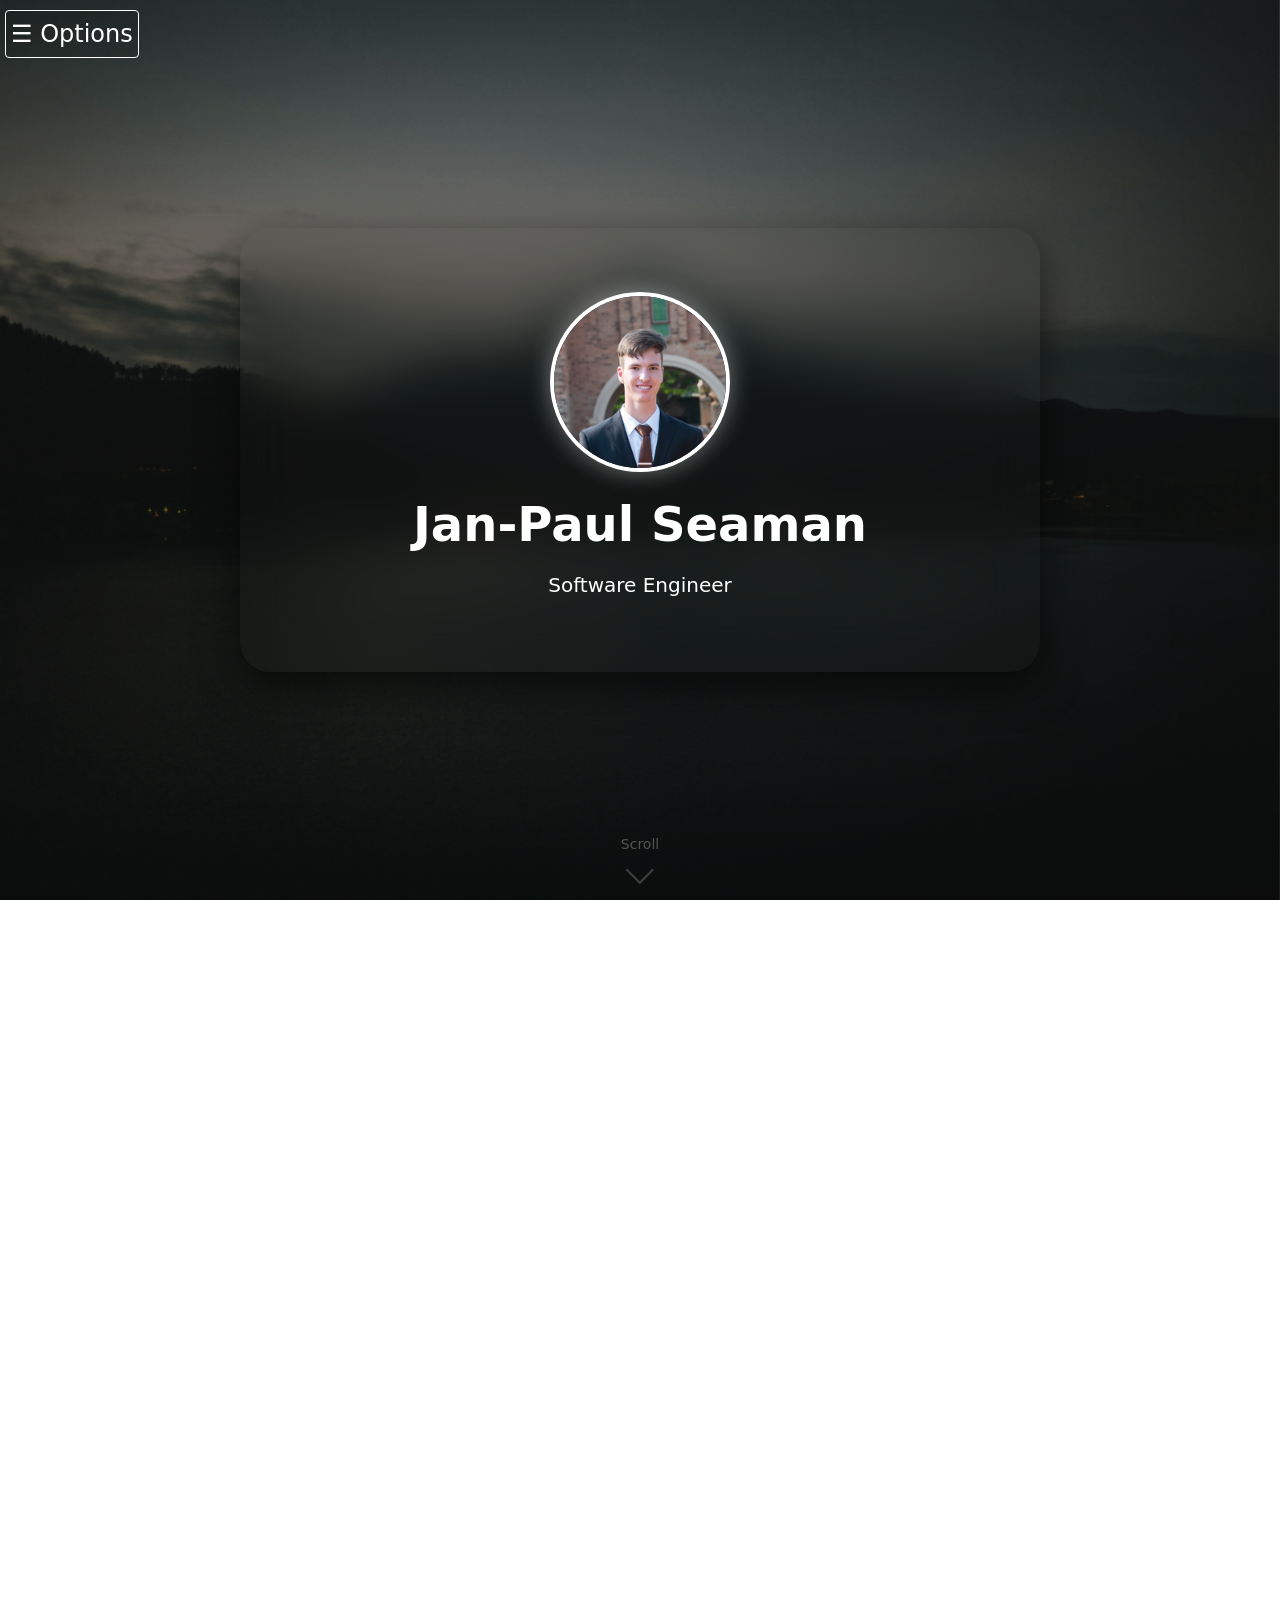
<file: index.html>
<!DOCTYPE html>
<html lang="en">
<head>
  <meta charset="UTF-8" />
  <meta name="viewport" content="width=device-width, initial-scale=1.0" />
  <title>Jan-Paul Seaman</title>
  <link rel="stylesheet" href="https://cdn.jsdelivr.net/npm/bootstrap@5.3.3/dist/css/bootstrap.min.css" /><!--Bootstrap library-->
  <link rel="stylesheet" href="https://unpkg.com/aos@2.3.1/dist/aos.css" /> <!--Animate On Scroll library-->
  <link rel="stylesheet" href="./css/nav.css" />
  <link rel="stylesheet" href="./css/style.css">
</head>
<body>


  <nav id = "nav">
    <!-- Menu icon -->
    <span class="menu-icon" onclick="openNav()">☰ <span class="menu-text">Options</span></span>

    <!-- Side menu -->
    <div id="Sidenav" class="sidenav">
        <a class="closebtn" onclick="closeNav()">&times;</a>
        <a href="#hero">Home</a>
        <a href="#profile">Profile</a>
        <a href="#skills">Skills</a>
        <a href="#videos">Project Showcase</a>
        <a href="#education">Education</a>
        <a href="#info">Goals & Hobbies</a>
        <a href="#contact">Contact</a>
        
        <a href="https://drive.google.com/file/d/1GzLgqAThxPq4MhNWJjOdGe77vtCKWbLV/view?usp=sharing" target= '_blank' class="download-btn" rel="noopener noreferrer">Download My CV</a>
    </div>
  </nav>

    <!-- Hero Section -->
    <section id="hero">
        <div class="glass-panel">
            <img src="./img/profile.png" alt="Jan-Paul Seaman" class="profile-photo"/>
            <h1><span class="scrambledSentence" data-scramble="Jan-Paul Seaman">Jan-Paul Seaman</span></h1>
            <p><span id="roles" class="scrambledSentence"></span></p>
        </div>
    </section>
    <!--Scroll indicator-->
    <div class="scroll-down" id="scrollHint">
      <span>Scroll</span>
      <div class="arrow"></div>
    </div>
    
<div class="content">

  <!-- Profile Section -->
    <section id="profile" class="container" data-aos="fade-up" style="margin-top: 7%;">
        <div class="card">
            <h2>Profile</h2>
            <p> I am a computing student at Belgium Campus ITversity with a strong foundation in software development,
                web technologies, and IoT systems. I have experience with a diverse range of programming languages and frameworks,
                enabling me to tackle varied technical challenges. I am passionate about creating refined, high-quality,
                and intuitive applications that provide excellent user experiences. I thrive under pressure, manage my time effectively
                and consistently aim to surpass expectations. Committed to continuous learning, I eagerly explore new tools, languages,
                and innovative approaches to problem solving through hands-on projects and collaborative teamwork
            </p>
        </div>
    </section>

  <!-- Skills Section -->
    <section id="skills" class="container" data-aos="fade-up">
  <div class="card" id="Skills">
    <h2>Skills</h2>
      <!-- Key Technical Skills -->
  <div class="skill-category"style="flex: 1 1 100%; padding: 1rem; box-sizing: border-box; word-wrap: break-word; white-space: normal; overflow-wrap: break-word; max-width: 100%;">
    <h5>Key Technical Skills</h5>
    <p>
      <strong>Full-Stack Development:</strong> Proficient in building web applications using Node.js, Express.js, React, JSP and Java Servlets with dynamic UI design via Bootstrap, EJS, HTML, and CSS. <br> <br>
      <strong>Database Design & Management:</strong> Experience with PostgreSQL, JavaDB (Derby), SQL Server, and MongoDB, including schema design, CRUD operations and integration with Java and Node.js backends. <br> <br>
      <strong>Object-Oriented Programming & MVC:</strong> Strong foundation in Java, C++, C#, and Python, applying OOP principles (inheritance, polymorphism, encapsulation) and MVC architecture in desktop and web applications.
    </p>
  </div>
    <div class="skills-grid">
      <div class="skill-category">
        <h5>Coding Languages</h5>
        <p class="scramble-list" data-items="Java, C++, Python, C#, JavaScript, HTML, CSS">Java, C++, Python, C#, JavaScript, HTML, CSS</p>     
      </div>
      <div class="skill-category">
        <h5>Web Development</h5>
        <p class="scramble-list" data-items="Node.js, Bootstrap, React, JSP, Java Servlets">"Node.js, Bootstrap, React, JSP, Java Servlets</p> 
      </div>
      <div class="skill-category">
        <h5>Database</h5>
        <p class="scramble-list" data-items="PostgreSQL, Microsoft SQL Server, MongoDB (NoSQL)">PostgreSQL, Microsoft SQL Server, MongoDB (NoSQL)</p>
      </div>
      <div class="skill-category">
        <h5>Tools & Technologies</h5>
        <p class="scramble-list" data-items="VS Code, IntelliJ IDEA, NetBeans, Visual Studio, Apache Tomcat, Git, Postman, REST APIs">VS Code, IntelliJ IDEA, NetBeans, Visual Studio, Apache Tomcat, Git, Postman, REST APIs</p>
      </div>
      <div class="skill-category">
        <h5>Soft Skills</h5>
        <p class="scramble-list" data-items="Communication, Teamwork, Leadership, Problem-solving">Communication, Teamwork, Leadership, Problem-solving</p>
      </div>
    </div>
  </div>
</section>



<!-- Video Showcase Section -->
<section id="videos" class="container" data-aos="fade-up">
  <div class="card">
    <h2>My Projects</h2>
    <div class="video-grid">
      <!-- Video 1 -->
      <div class="video-wrapper">
  <iframe
    src="https://www.youtube.com/embed/j1ivFvs_D58?autoplay=1&mute=1&loop=1&playlist=j1ivFvs_D58&controls=0&modestbranding=1&showinfo=0&rel=0"
    frameborder="0"
    allow="autoplay; encrypted-media"
    allowfullscreen
  ></iframe>
  <div class="video-overlay">
  <h6>Webapp - Student Wellness Dashboard</h6>
  <p>
    Developed a secure student wellness web app with registration, login,
    and personalized dashboards. Implemented form validation (email, password strength, duplicates) and user authentication using PostgreSQL.
    Included password hashing, session management, and dynamic JSP pages for a smooth user experience.
  </p>
  <p><strong>Tech Stack:</strong></p>
  <p>Java (JDK 21), Servlets, JSP, Apache Tomcat, PostgreSQL, JDBC, MVC, DAO pattern.</p>
</div>
</div>

<div class="video-wrapper">
  <iframe
    src="https://www.youtube.com/embed/PpCGtQaHkag?autoplay=1&mute=1&loop=1&playlist=PpCGtQaHkag&controls=0&modestbranding=1&showinfo=0&rel=0"
    frameborder="0"
    allow="autoplay; encrypted-media"
    allowfullscreen
  ></iframe>
  <div class="video-overlay">
    <h6>Community Portal – Gaming Events</h6>
  <p>
    Developed a dynamic community portal to view and manage gaming events. Built with Express.js and EJS templating, featuring modular header and footer partials for consistent layouts.
  </p>
  <p>
    Implemented routing to multiple pages and used npm run dev to run the app locally with automatic reload.
  </p>
  <p><strong>Tech Stack:</strong></p>
  <p>Node.js, Express.js, EJS, npm scripts, modular routing, MVC structure.</p>
  </div>
</div>
    </div>
    <div class="button-container">
  <div class="left-buttons">
    <a href="./mini-games/memorygame.html"  class="mini-game-button">Test Your Memory</a>
    <a href="./mini-games/accuracyGame.html"  class="mini-game-button">Test Your Accuracy</a>
  </div>
  <a href="https://github.com/JPgitstuff" target="_blank" rel="noopener noreferrer"class="button">View more on my GitHub</a>
</div>
  </div>
</section>



  <!-- Education Section -->
  <section id="education" class="container" data-aos="fade-up">
  <div class="card">
    <h2>Education</h2>
    <div class="education-columns">
        <!-- University Section -->
      <div class="university">
        <div class="school-title">
          <div class="logo" id="belgiumclogo">
            <img src="./img/Belgium-Campus-Logo.png" alt="Belgium Campus ITversity" style="height: 81px; padding: 0; margin: 0; width: 85px;"><p style="color: black;"><strong>Belgium <br>Campus <br><span style="color: darkgray;">ITversity</span></strong></p>
          </div>
          <p><strong>Belgium Campus ITversity</strong> Bachelor of Computing (2023 - Present)</p>
        </div>
        <p style="padding-left: 2em;">Academic Record 2023 - Present Summary:</p>
        <table id="academicStats">
            <tbody>
                <tr>
                    <td>Total subjects:</td>
                    <td style="padding-left: 15px;">32</td>
                </tr>
                <tr>
                    <td>Subjects Passed:</td>
                    <td style="padding-left: 15px;">32</td>
                </tr>
                <tr>
                    <td>Subjects Failed:</td>
                    <td style="padding-left: 15px;">0</td>
                </tr>
                <tr>
                    <td>Distinctions:</td>
                    <td style="padding-left: 15px;">30</td>
                </tr>
            </tbody>
        </table>
        <a href="https://drive.google.com/file/d/1WqDQfhr2HbAn66JTnlT-krEMu435g11J/view?usp=sharing" target="_blank" rel="noopener noreferrer"><br>Full Academic Record</a>
      </div>

      <!-- Highscool Section -->
      <div class="highschool">
        <div class="school-title">
          <div class="logo" id="htlogo">
            <img src="./img/Hoerskool-Tuine-Logo-2.png" alt="Hoërskool Tuine">
          </div>
          <p><strong>Hoërskool Tuine</strong> – National Senior Certificate (2018 - 2022)</p>
        </div>
        <p style="margin-left: 2em;">Subjects:</p>
        <ul style="margin-left: 2em ;">
          <li>Afrikaans Home Language</li>
          <li>English First Additional Language</li>
          <li>Mathematics</li>
          <li>Accounting</li>
          <li>Engineering Graphics and Design</li>
          <li>Physical Science</li>
        </ul>
      </div>
    </div>
  </div>
</section>

  <!-- Info Section -->
  <section id="info" class="container" data-aos="fade-up">
  <div class="card"> 
    <div class="hobbies-goals-columns">
      <div class="goal-column">
        <h2>Goal</h2>
        <p>My goal is to build real-world solutions through hands-on development, 
            while continually learning new technologies and growing into a well-rounded software engineer.
        </p>
      </div>
      <div class="hobbies-column">
        <h2>Hobbies</h2>
        <ul>
          <li><strong>Guitar</strong> - Grade 4 of 8 Trinity College London working towards Grade 5.</li>
          <li><strong>Aquarium keeping</strong> – Passionate about planted tanks.</li>
          <li>Experimenting with <strong>IoT devices</strong> in my free time.</li>
        </ul>
      </div>
    </div>
  </div>
</section>


  <!-- Contact Section -->
  <section id="contact" class="container" data-aos="fade-up">
        <div class="card">
            <h2>Contact</h2>
            <ul class="list-unstyled">
              <li><strong>Phone:</strong> <a href="tel:+27798999390">079-899-9390</a></li>
              <li><strong>Email:</strong> <a href="mailto:jpseaman0001@gmail.com">jpseaman0001@gmail.com</a></li>
              <li><strong>LinkedIn:</strong> <a href="https://www.linkedin.com/in/jp-seaman-623113378/" target="_blank" rel="noopener noreferrer">LinkedIn Jan-Paul Seaman</a></li>
              <li><strong>GitHub:</strong> <a href="https://github.com/JPgitstuff" target="_blank" rel="noopener noreferrer">github.com/JPgitstuff</a></li>
            </ul>
        </div>
    </section>
</div>


  <!-- Scripts -->
  <script src="https://cdn.jsdelivr.net/npm/bootstrap@5.3.3/dist/js/bootstrap.bundle.min.js"></script> <!--Loads Bootstrap’s JavaScript bundle-->
  <script src="https://unpkg.com/aos@2.3.1/dist/aos.js"></script> <!--Loads the AOS JavaScript library-->
  <script src="js/script.js"></script>
  <script>
  AOS.init({
    offset: 110, //Lower value = earlier trigger.
  });
</script>
</body>
</html>
</file>
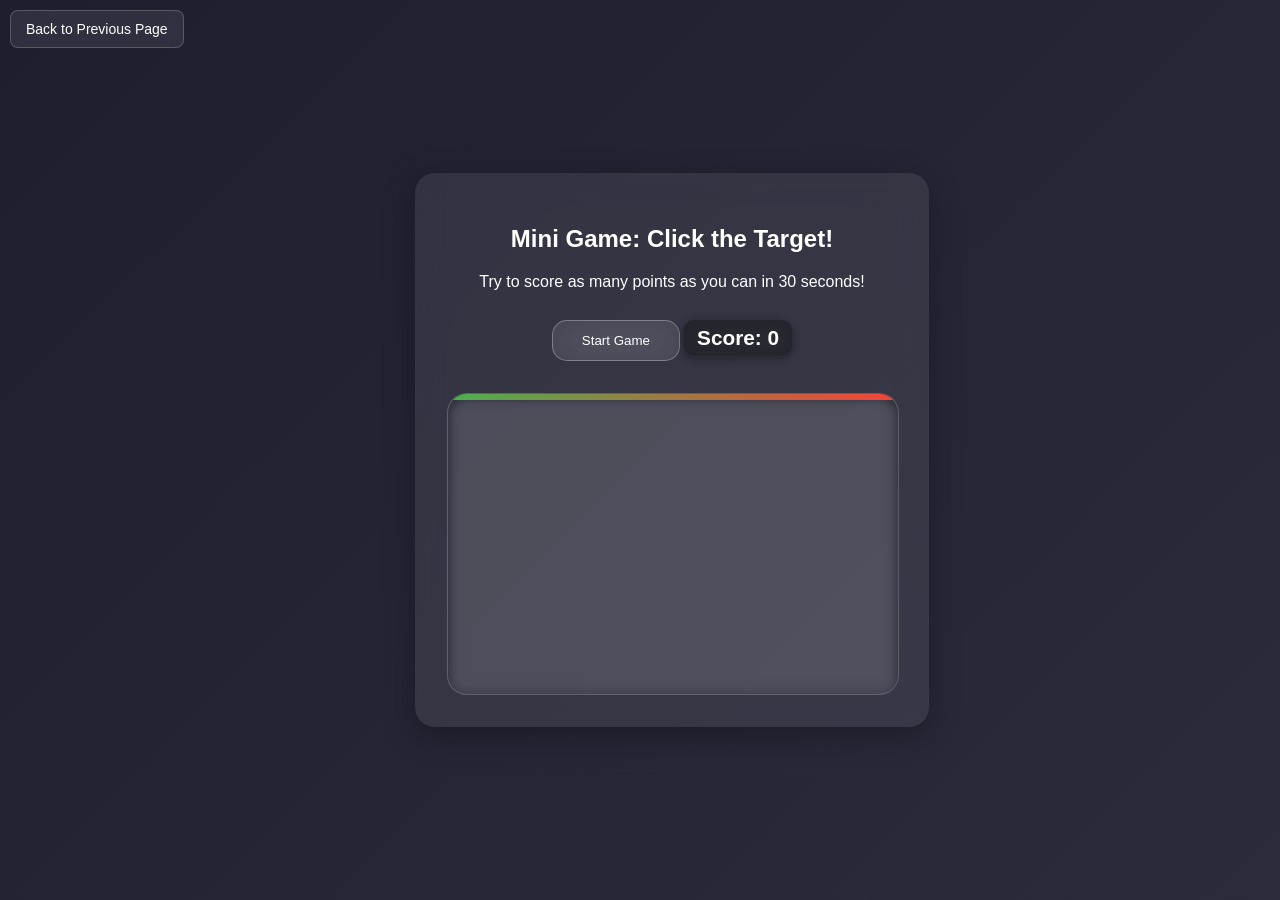
<file: mini-games/accuracyGame.html>
<!DOCTYPE html>
<html lang="en">
<head>
  <meta charset="UTF-8">
  <meta name="viewport" content="width=device-width, initial-scale=1.0">
  <title>Mini Game</title>
  <link rel="stylesheet" href="./mini-css/accuracygame.css">
</head>
<body>
  <button class="back-btn" onclick="history.back()">Back to Previous Page</button>

  <!-- Mini Game Section -->
  <section id="game" class="container" data-aos="fade-up">
    <div class="card">
      <h2>Mini Game: Click the Target!</h2>
      <p>Try to score as many points as you can in 30 seconds!</p>
      <button id="startGame" class="button">Start Game</button>
      <p id="scoreDisplay">Score: 0</p>
      <div id="gameArea">
        <div id="timerBar"></div>
      </div>
    </div>
  </section>

  <script>
    document.addEventListener("DOMContentLoaded", () => {
      const gameArea = document.getElementById("gameArea");
      const startButton = document.getElementById("startGame");
      let score = 0;
      let gameInterval, moveInterval, timerInterval;
      let scoreDisplay = document.getElementById("scoreDisplay");
      let timerBar = document.getElementById("timerBar");
      const gameDuration = 30; 
      const clickSound = new Audio("https://actions.google.com/sounds/v1/cartoon/wood_plank_flicks.ogg");

      function createTarget() {
        const target = document.createElement("div");
        target.classList.add("target");
        target.style.left = Math.random() * (gameArea.clientWidth - 40) + "px";
        target.style.top = Math.random() * (gameArea.clientHeight - 40) + "px";
        target.addEventListener("click", () => {
          score++;
          scoreDisplay.textContent = "Score: " + score;
          clickSound.currentTime = 0;
          clickSound.play();
          moveTarget(target);
        });
        gameArea.appendChild(target);
        return target;
      }

      function moveTarget(target) {
        //set a x and y makng a corner at the centerpoint of the ball
        target.style.left = Math.random() * (gameArea.clientWidth - 40) + "px";
        target.style.top = Math.random() * (gameArea.clientHeight - 40) + "px";
      }

      function startGame() {
        score = 0;
        scoreDisplay.textContent = "Score: 0";
        gameArea.innerHTML = '<div id="timerBar"></div>';
        timerBar = document.getElementById("timerBar");
        const target = createTarget();

        let timeLeft = gameDuration;
        timerBar.style.width = "100%";

        timerInterval = setInterval(() => {
          timeLeft -= 0.1;
          let percent = (timeLeft / gameDuration) * 100;
          timerBar.style.width = percent + "%";
        }, 100);

        moveInterval = setInterval(() => moveTarget(target), 800); //moves every 800 miliseconds
        gameInterval = setTimeout(() => {
          clearInterval(moveInterval);
          clearInterval(timerInterval);
          alert("Time's up! Your final score: " + score);
          gameArea.innerHTML = '<div id="timerBar"></div>';
        }, gameDuration * 1000);
      }

      startButton.addEventListener("click", startGame);
    });
  </script>
</body>
</html>
</file>
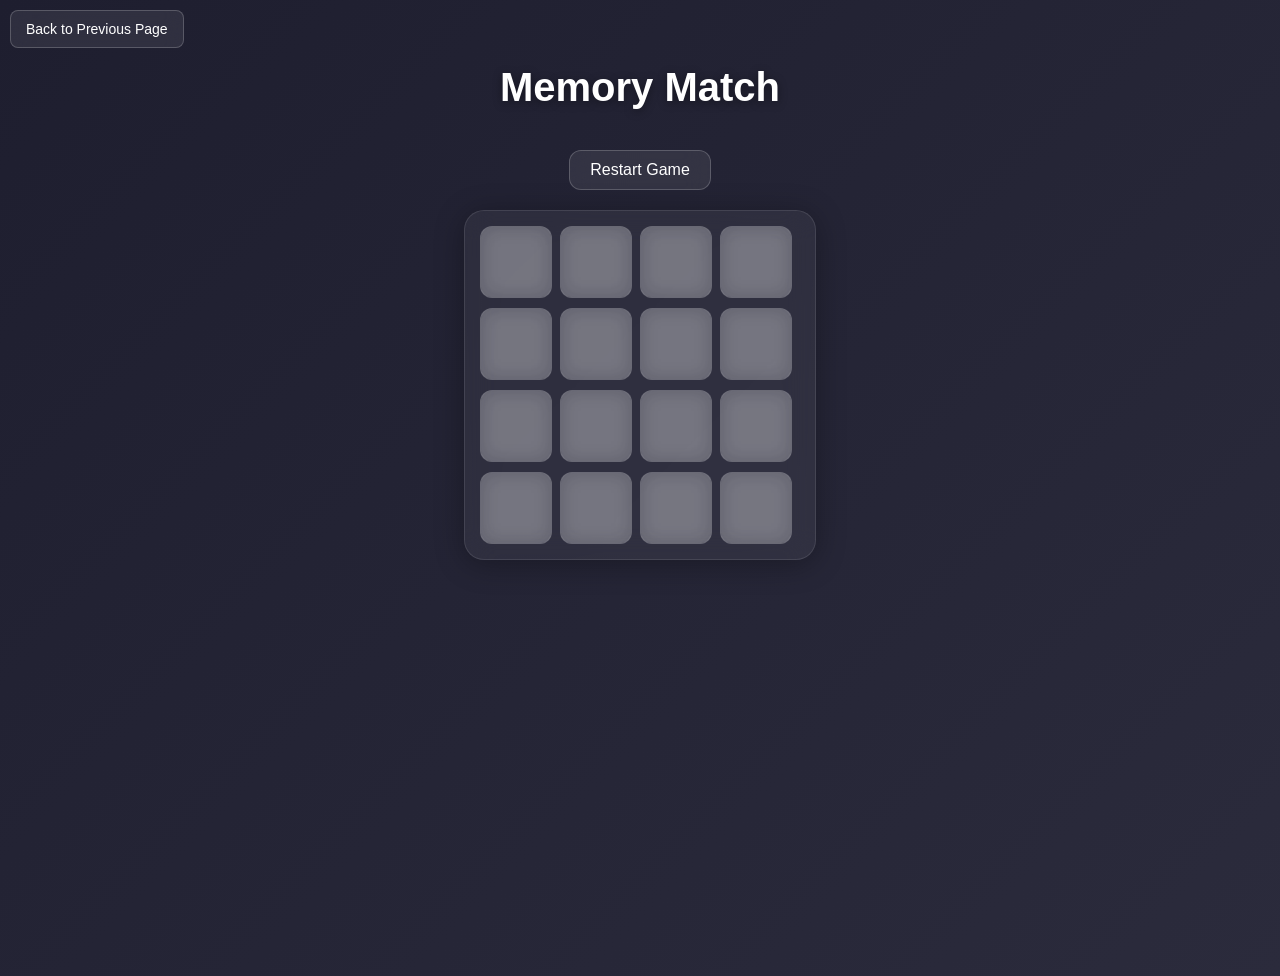
<file: mini-games/memorygame.html>
<!DOCTYPE html>
<html lang="en">
<head>
  <meta charset="UTF-8">
  <title>Memory Game</title>
  <link rel="stylesheet" href="./mini-css/Memory_gamestyle.css">
</head>
<body>
  <h1>Memory Match</h1>
  <button class="back-btn" onclick="history.back()">Back to Previous Page</button>
  <button id="restart">Restart Game</button>
  <div class="game-board" id="game-board"></div>

  <script>
    const numbers = ['1', '2', '3', '4', '5', '6', '7', '8'];
    let cardsArray = [...numbers, ...numbers]; // 8 pairs
    let flippedCards = [];
    let lockBoard = false;

    function shuffle(array) {
      for (let i = array.length - 1; i > 0; i--) {
        let j = Math.floor(Math.random() * (i + 1));
        [array[i], array[j]] = [array[j], array[i]];
      }
      return array;
    }

    function createCard(number) {
      const card = document.createElement('div');
      card.classList.add('card');
      card.innerHTML = `
        <div class="front"></div>
        <div class="back">${number}</div>
      `;
      card.dataset.number = number;

      card.addEventListener('click', () => {
        if (lockBoard || card.classList.contains('matched') || card.classList.contains('flip')) return;

        card.classList.add('flip');
        flippedCards.push(card);

        if (flippedCards.length === 2) {
          checkForMatch();
        }
      });

      return card;
    }

    function checkForMatch() {
      lockBoard = true;
      const [card1, card2] = flippedCards;
      const isMatch = card1.dataset.number === card2.dataset.number;

      if (isMatch) {
        card1.classList.add('matched');
        card2.classList.add('matched');
        flippedCards = [];
        lockBoard = false;
      } else {
        setTimeout(() => {
          card1.classList.remove('flip');
          card2.classList.remove('flip');
          flippedCards = [];
          lockBoard = false;
        }, 1000);
      }
    }

    function initGame() {
      const board = document.getElementById('game-board');
      board.innerHTML = '';
      flippedCards = [];
      lockBoard = false;

      shuffle(cardsArray).forEach(number => {
        const card = createCard(number);
        board.appendChild(card);
      });
    }

    document.getElementById('restart').addEventListener('click', initGame);
    initGame();
  </script>
</body>
</html>
</file>
<file: css/nav.css>
.sidenav {
  height: 100%;
  width: 0;
  position: fixed;
  z-index: 10; 
  top: 0;
  left: 0;
  background-color: rgba(0, 0, 0, 0.2); 
  overflow-x: hidden;
  transition: width 0.3s ease;
  padding-top: 60px;
  box-sizing: border-box;
  backdrop-filter: blur(10px); 
  display: flex;
  flex-direction: column;
}

.sidenav a {
  padding: 15px 30px;
  text-decoration: none;
  font-size: 1rem; 
  color: white;
  display: block;
  transition: background-color 0.3s ease;
  gap: 8px;
}

.sidenav a:hover {
  background-color: rgba(255, 255, 255, 0.1);
}

.sidenav .closebtn {
  position: absolute;
  top: 0px;
  right: 0px;
  font-size: 1.5rem;
  color: white;
  cursor: pointer;
}

.menu-icon {
  position: fixed;
  top: 10px;
  left: 5px;
  padding: 5px;
  font-size: 1.5rem;
  background-color: rgba(0, 0, 0, 0.1);
  color: white;
  border: 1px solid white;
  cursor: pointer;
  z-index: 10;
  border-radius: 4px;
  user-select: none;
  transition: background-color 0.3s ease;
  align-items: center;
  gap: 8px;
}

.menu-icon:hover {
  background-color: rgba(255, 255, 255, 0.15);
}

@media (max-width: 800px) {
  .menu-text {
    display: none;
  }
}


.download-btn {
  margin-top: auto;
  color: white;
  text-align: center;
  padding: 12px;
  border-top: 1px solid #444;
}
</file>
<file: css/style.css>
GENERAL 
body {
  margin: 0;
  color: white;
  scroll-behavior: smooth;
  overflow-x: hidden;
}

/*For scrolling with menue*/
:root {
  scroll-padding-top: 15%;
}

/* HERO SECTION */
#hero {
  min-height: 100vh;
  width: 100%;
  background-size: cover;
  background-position: center; 
  position: fixed;
  top: 0;
  left: 0;
  display: flex;
  justify-content: center;
  align-items: center;
  padding: 4rem 1rem;
  overflow: hidden;
  transition: transform 0.3s ease, opacity 0.3s ease;
  z-index: 2;
}

.content {
  position: relative;
  z-index: 2; /* Above hero */
  margin-top: 100vh;
  background: transparent;
  pointer-events: auto; 
}

#hero::before {
  content: "";
  position: absolute;
  inset: 0;
  background: linear-gradient(
    to bottom,
    rgba(0, 0, 0, 0) 0%,
    rgba(0, 0, 0, 0.05) 25%, 
    rgba(0, 0, 0, 0.15) 60%, 
    rgba(0, 0, 0, 0.3) 100%
  );
  z-index: 0;
}

/* Glass paneL ANIMATION*/
#hero .glass-panel {
  position: relative;
  background: rgba(44, 44, 44, 0.1);
  border-radius: 30px;
  padding: 4rem 3rem;
  backdrop-filter: blur(25px);
  -webkit-backdrop-filter: blur(25px);
  box-shadow: 0 15px 40px rgba(0, 0, 0, 0.6);
  color: white;
  text-align: center;
  max-width: 800px;
  width: 90%;
  z-index: 1;
}

/* Headings */
#hero h1 {
  font-size: 3rem;
  font-weight: bold;
  margin-bottom: 1rem;
}

#hero p {
  font-size: 1.25rem;
  margin-bottom: 0.5rem;
}

/*RESPONSIVE ADJUSTMENTS*/
@media (max-width: 768px) {
  #hero .glass-panel {
    padding: 2rem 1.5rem;
    max-width: 95%;
  }

  #hero h1 {
    font-size: 2.2rem;
  }

  #hero p {
    font-size: 1rem;
  }
}

@media (max-width: 480px) {
  #hero {
    padding: 2rem 0.5rem;
  }

  #hero .glass-panel {
    padding: 1.5rem 1rem;
    border-radius: 20px;
  }

  #hero h1 {
    font-size: 1.8rem;
  }

  #hero p {
    font-size: 0.9rem;
  }
}


/* Profile photo */
.profile-photo {
  width: 180px;
  height: 180px;
  border-radius: 50%;
  border: 4px solid white;
  object-fit: cover;
  box-shadow: 0 0 25px rgba(255, 255, 255, 0.4);
  margin-bottom: 1.5rem;
}


/* BACKGROUND (for rest exclude hero) */
body::before {
  content: "";
  position: fixed;
  top: 0; left: 0; right: 0; bottom: 0;
  /*bacground image by : https://unsplash.com/@claybanks*/
  background: url('../img/clay-banks-u27Rrbs9Dwc-unsplash.jpg') no-repeat center center fixed;
  background-size: cover;
  z-index: -2;
}

.scroll-down {
  position: absolute;
  bottom: 20px;
  left: 50%;
  transform: translateX(-50%);
  text-align: center;
  color: rgba(255, 255, 255, 0.4);
  font-size: 14px;
  animation: float 2s infinite;
  transition: opacity 0.5s ease-out;
}

.scroll-down .arrow {
  width: 20px;
  height: 20px;
  border-left: 2px solid rgba(255, 255, 255, 0.3);
  border-bottom: 2px solid rgba(255, 255, 255, 0.3);
  transform: rotate(-45deg);
  margin: 5px auto 0;
}

@keyframes float {
  0%, 100% {
    transform: translate(-50%, 0);
  }
  50% {
    transform: translate(-50%, 10px);
  }
}


body::after {
  content: "";
  position: fixed;
  top: 0; left: 0; right: 0; bottom: 0;
  background: rgba(0, 0, 0, 0.4);
  z-index: -1;
}
.hobbies-goals-columns {
  display: flex;
  gap: 2rem;            
  flex-wrap: wrap;      
}

.goal-column,
.hobbies-column {
  flex: 1 1 300px;     
}

/*  stack columns on small screens */
@media (max-width: 600px) {
  .hobbies-goals-columns {
    flex-direction: column;
  }
}


/*SECTION CARDS */
section.container {
  margin: 1rem auto;
  padding: 1rem;
}

section.container .card {
  background: rgba(255, 255, 255, 0.07);
  border: 1px solid rgba(255, 255, 255, 0.15);
  border-radius: 20px;
  backdrop-filter: blur(5px);
  -webkit-backdrop-filter: blur(30px);
  color: white;
  padding: 2rem;
  box-shadow: 0 20px 50px rgba(0, 0, 0, 0.4);
}

section.container .card:hover {
  transform: translateY(-1px);
}


h2 {
  font-weight: bold;
  font-size: 2rem;
  margin-bottom: 1rem;
}

.education-columns {
  display: flex;
  gap: 2rem;          
  flex-wrap: wrap;    
}

.education-columns > div {
  flex: 1 1 300px;    
}


.school-title .logo {
  display: flex;
  flex-direction: column;
  align-items: center;    
  gap: 0.5rem;
}

/* Logo */
.school-title img {
  max-width: 200px;   /* logo size */
  height: auto;
  padding-bottom: 10px ;
}
#htlogo{
  margin-left: -5em;
}
#belgiumclogo {
  display: flex;
  flex-direction: row; 
  margin-left: -10em;         
}

#belgiumclogo p {
  margin: 0;           
  color: black;
  line-height: 1.2;
}

.university .school-title .logo{
  justify-content: center; 
}


.hobbies-column ul {
  list-style-type: none; 
  padding-left: 0;        
  margin-left: 0;         
}

ul {
    list-style-type: none;
}

.skills-grid {
  display: flex;
  flex-wrap: wrap;
  gap: 2rem;
  margin-top: 1rem;
  flex: 1 1 100%;
  padding: 1rem;
  box-sizing: border-box;
  word-wrap: break-word;
  white-space: normal;
  overflow-wrap: break-word;
  max-width: 100%;
}

.skill-category {
  flex: 1 1 250px;
  background: rgba(255, 255, 255, 0.07);
  border-radius: 15px;
  padding: 1rem 1.5rem;
  backdrop-filter: blur(20px);
  -webkit-backdrop-filter: blur(20px);
  box-shadow: 0 10px 30px rgba(0,0,0,0.4);
  color: white;
  height: auto;
  min-height: 7rem; 
}

#academicStats{
  margin-left: 4em;
}

.skill-category h5 {
  margin-bottom: 0.5rem;
  font-weight: 600;
}

.skill-category p {
  margin: 0;
  line-height: 1.4;
}

@media (max-width: 600px) {
  .education-columns {
    flex-direction: column;
  }
}

@media (max-width: 768px) {
  #hero h1 {
    font-size: 2.2rem;
  }

  .profile-photo {
    width: 130px;
    height: 130px;
  }

  section.container .card {
    padding: 1.2rem;
  }
}


.video-grid {
  display: flex;
  flex-wrap: wrap;
  gap: 2rem;
  justify-content: center;
}

.video-wrapper {
  position: relative;
  flex: 1 1 500px;
  max-width: 500px;
  border-radius: 12px;
  overflow: hidden;
  transition: transform 0.3s ease;
}


.video-wrapper iframe {
  border: none;
  width: 100%;
  height: 300px;
  pointer-events: none;
}



.video-overlay {
  position: absolute;
  top: 0;
  left: 0;
  width: 100%;
  height: 100%;
  background: rgba(0, 0, 0, 0.6);
  color: #fff;
  opacity: 0;
  transition: opacity 0.3s ease;
  padding: 1rem;
  text-align: left; 
  font-size: small;
  overflow-y: auto; 
}

.video-wrapper:hover .video-overlay {
  opacity: 1;
}

.button-container {
  display: flex;
  justify-content: space-between;  /* 2 left, 1 right */
  align-items: center;
  flex-wrap: wrap;  /* Allow wrapping when needed */
  gap: 1em;
  margin-top: 1em;
}

/* Left mini-game buttons */
.left-buttons {
  display: flex;
  gap: 1em;
  flex-wrap: wrap;
}

.button, 
.mini-game-button {
  padding: 0.75rem 1.8rem;
  border-radius: 15px;
  background: rgba(133, 133, 133, 0.1);
  color: white;
  text-decoration: none;
  backdrop-filter: blur(15px);
  border: 1px solid rgba(255, 255, 255, 0.3);
  cursor: pointer;
  white-space: nowrap; /* prevent text wrapping */
}

/* Hover and active states */
.button:hover,
.button:focus,
.mini-game-button:hover,
.mini-game-button:focus {
  background: rgba(65, 65, 65, 0.25);
  box-shadow: 0 12px 48px rgba(105, 105, 105, 0.3);
  transform: translateY(-3px);
  outline: none;
}

.button:active,
.mini-game-button:active {
  transform: translateY(0);
  box-shadow: 0 6px 24px rgba(255, 255, 255, 0.2);
}

/* STACKING */
@media (max-width: 600px) {
  .button-container {
    flex-direction: column;
    align-items: stretch; /* make buttons take full width */
  }

  .left-buttons {
    flex-direction: column;
    width: 100%;
    gap: 0.5em;
  }

  .button {
    align-self: center;
  }

  .button, 
  .mini-game-button {
    text-align: center;
    width: 100%;
  }
}
</file>
<file: mini-games/mini-css/accuracygame.css>
body {
  font-family: 'Segoe UI', sans-serif;
  background: linear-gradient(135deg, #1e1e2f, #2b2b3c);
  color: white;
  margin: 0;
  padding: 0;
  display: flex;
  justify-content: center;
  align-items: center;
  height: 100vh;
}

/* Back button */
.back-btn {
  position: absolute;
  top: 10px;
  left: 10px;
  padding: 10px 15px;
  font-size: 14px;
  background: rgba(255, 255, 255, 0.08);
  color: white;
  border: 1px solid rgba(255, 255, 255, 0.2);
  border-radius: 8px;
  backdrop-filter: blur(10px);
  cursor: pointer;
  transition: all 0.3s ease;
}
.back-btn:hover {
  background: rgba(255, 255, 255, 0.2);
  box-shadow: 0 0 10px rgba(255, 255, 255, 0.3);
}

/* Card container */
.card {
  padding: 2rem;
  background: rgba(255, 255, 255, 0.08);
  border-radius: 20px;
  backdrop-filter: blur(15px);
  box-shadow: 0 8px 32px rgba(0, 0, 0, 0.3);
  text-align: center;
  max-width: 500px;
  width: 100%;
}

/* Game area */
#gameArea {
  position: relative;
  width: 100%;
  height: 300px;
  margin-top: 1em;
  background: rgba(255, 255, 255, 0.05);
  border: 1px solid rgba(255, 255, 255, 0.15);
  border-radius: 20px;
  backdrop-filter: blur(10px);
  overflow: hidden;
  box-shadow: inset 0 4px 10px rgba(0, 0, 0, 0.4);
}

/* Timer bar */
#timerBar {
  position: absolute;
  top: 0;
  left: 0;
  height: 6px;
  width: 100%;
  background: linear-gradient(to right, #4caf50, #f44336);
  transition: width 0.1s linear;
}

/* Target */
.target {
  width: 40px;
  height: 40px;
  background: radial-gradient(circle, rgba(255, 0, 0, 0.9), rgba(139, 0, 0, 0.8));
  border-radius: 50%;
  position: absolute;
  cursor: pointer;
  transition: transform 0.1s ease, box-shadow 0.1s ease;
  box-shadow: 0 0 10px rgba(255, 0, 0, 0.7);
}
.target:hover {
  transform: scale(1.2);
  box-shadow: 0 0 15px rgba(255, 50, 50, 0.9);
}

/* Score display */
#scoreDisplay {
  font-size: 1.3rem;
  font-weight: bold;
  padding: 0.4rem 0.8rem;
  border-radius: 10px;
  background: rgba(0, 0, 0, 0.4);
  backdrop-filter: blur(10px);
  box-shadow: 0 2px 8px rgba(0, 0, 0, 0.4);
  display: inline-block;
  margin-top: 0.5em;
}

/* Start button */
.button {
  margin-top: 1em;
  padding: 0.75rem 1.8rem;
  border-radius: 15px;
  background: rgba(255, 255, 255, 0.07);
  color: white;
  text-decoration: none;
  backdrop-filter: blur(15px);
  border: 1px solid rgba(255, 255, 255, 0.3);
  transition: background-color 0.3s ease, box-shadow 0.3s ease, transform 0.2s ease;
  cursor: pointer;
}
.button:hover {
  background: rgba(255, 255, 255, 0.2);
  box-shadow: 0 4px 12px rgba(0, 0, 0, 0.4);
  transform: scale(1.05);
}
</file>
<file: mini-games/mini-css/Memory_gamestyle.css>
body {
  font-family: 'Segoe UI', sans-serif;
  background: linear-gradient(135deg, #1e1e2f, #2b2b3c);
  color: white;
  text-align: center;
  padding: 30px;
  display: flex;
  flex-direction: column;
  align-items: center;
  justify-content: flex-start;
  min-height: 100vh;
}

/* Title */
h1 {
  font-size: 2.5rem;
  margin-bottom: 20px;
  text-shadow: 0 2px 10px rgba(0, 0, 0, 0.4);
}

/* Restart Button */
#restart {
  padding: 10px 20px;
  font-size: 1rem;
  margin: 20px;
  cursor: pointer;
  background: rgba(255, 255, 255, 0.08);
  border: 1px solid rgba(255, 255, 255, 0.2);
  border-radius: 12px;
  color: white;
  backdrop-filter: blur(12px);
  transition: all 0.3s ease;
}

#restart:hover {
  background: rgba(255, 255, 255, 0.2);
  box-shadow: 0 4px 20px rgba(255, 255, 255, 0.2);
  transform: translateY(-2px);
}

/* Back Button */
.back-btn {
  position: absolute;
  top: 10px;
  left: 10px;
  padding: 10px 15px;
  font-size: 14px;
  background: rgba(255, 255, 255, 0.08);
  color: white;
  border: 1px solid rgba(255, 255, 255, 0.2);
  border-radius: 8px;
  backdrop-filter: blur(10px);
  cursor: pointer;
  transition: all 0.3s ease;
}

.back-btn:hover {
  background: rgba(255, 255, 255, 0.2);
  box-shadow: 0 0 10px rgba(255, 255, 255, 0.3);
}

/* Game Board */
.game-board {
  width: 320px;
  margin: 0 auto;
  display: grid;
  grid-template-columns: repeat(4, 70px);
  grid-gap: 10px;
  padding: 15px;
  border-radius: 20px;
  background: rgba(255, 255, 255, 0.05);
  border: 1px solid rgba(255, 255, 255, 0.1);
  backdrop-filter: blur(15px);
  box-shadow: 0 4px 30px rgba(0, 0, 0, 0.3);
}

/* Cards */
.card {
  width: 70px;
  height: 70px;
  background: rgba(255, 255, 255, 0.1);
  border-radius: 12px;
  perspective: 1000px;
  cursor: pointer;
  position: relative;
  transform-style: preserve-3d;
  transition: transform 0.5s;
  border: 1px solid rgba(255, 255, 255, 0.2);
}

.card.flip {
  transform: rotateY(180deg);
}

.card .front,
.card .back {
  position: absolute;
  width: 100%;
  height: 100%;
  backface-visibility: hidden;
  display: flex;
  align-items: center;
  justify-content: center;
  font-size: 2rem;
  border-radius: 10px;
}

.card .front {
  background: rgba(255, 255, 255, 0.15);
  backdrop-filter: blur(10px);
}

.card .back {
  background: rgba(255, 255, 255, 0.4);
  backdrop-filter: blur(10px);
  transform: rotateY(180deg);
  color: #333;
}
</file>
